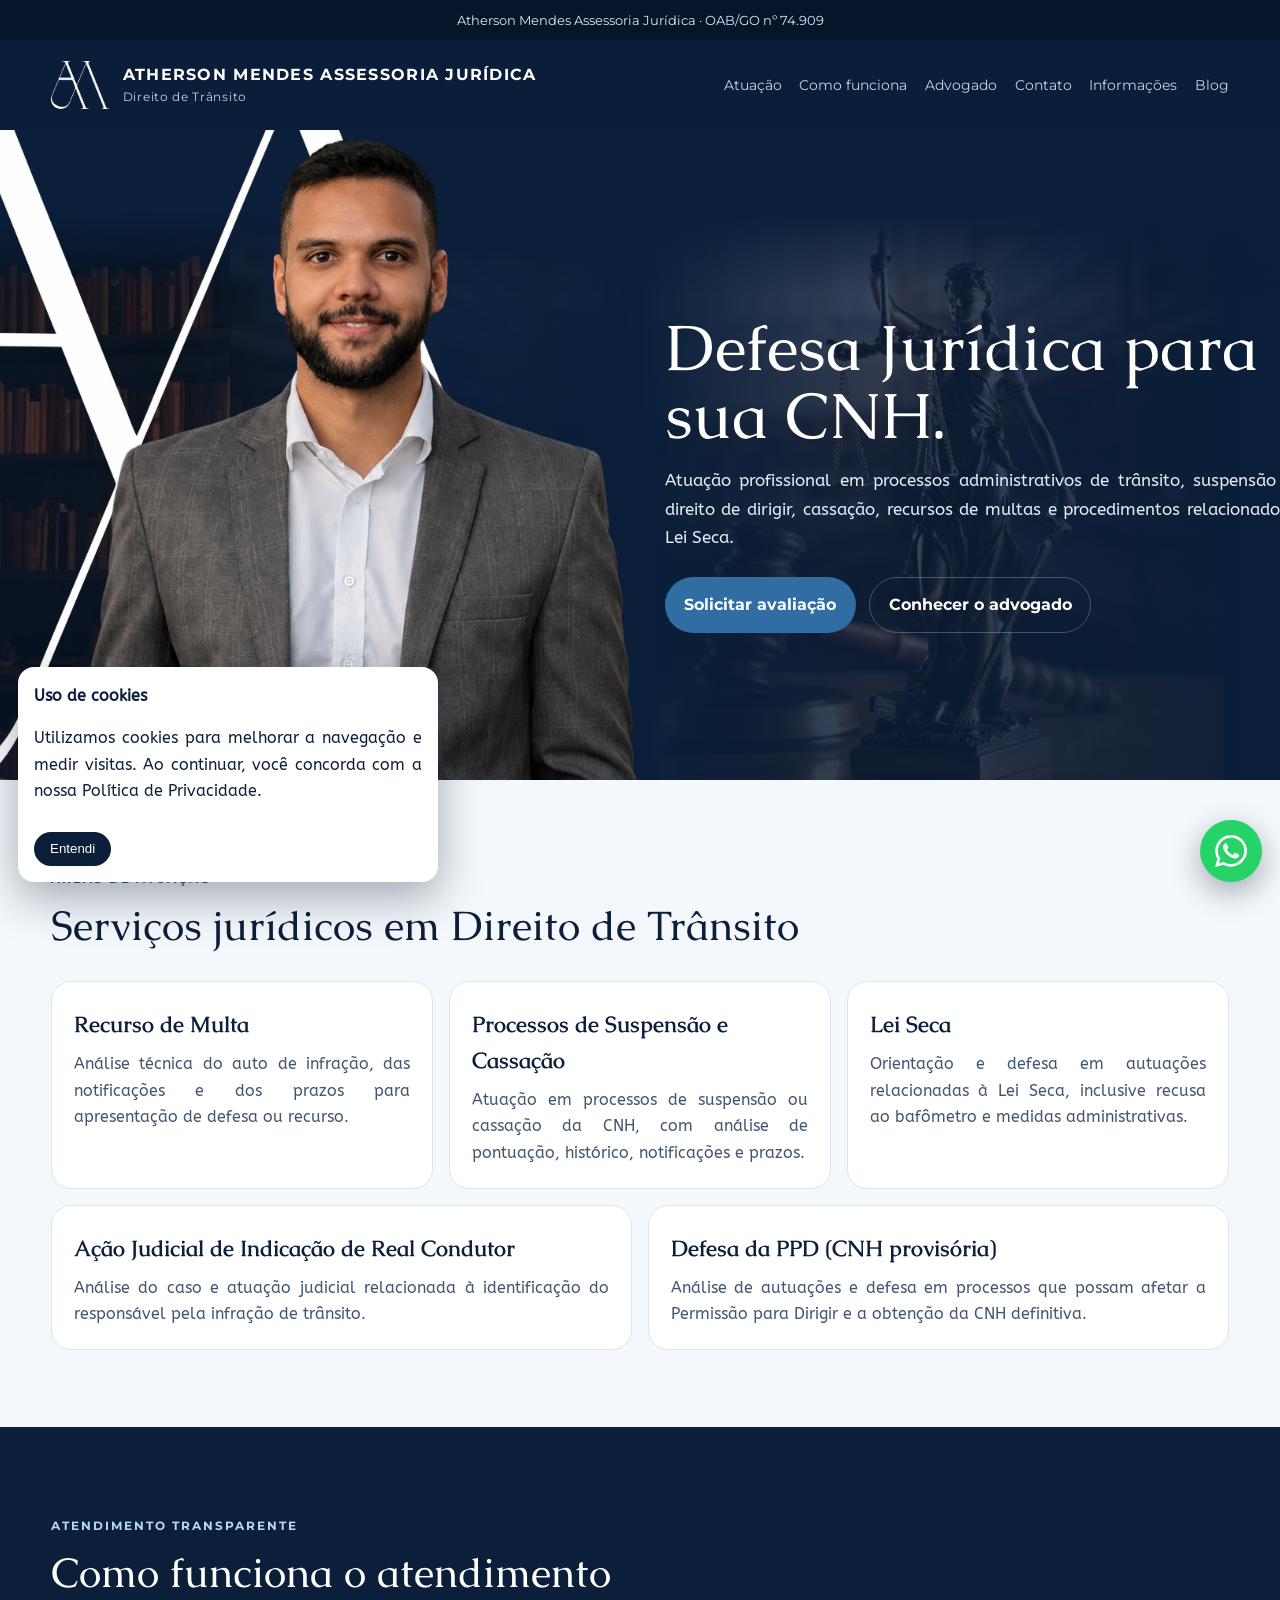
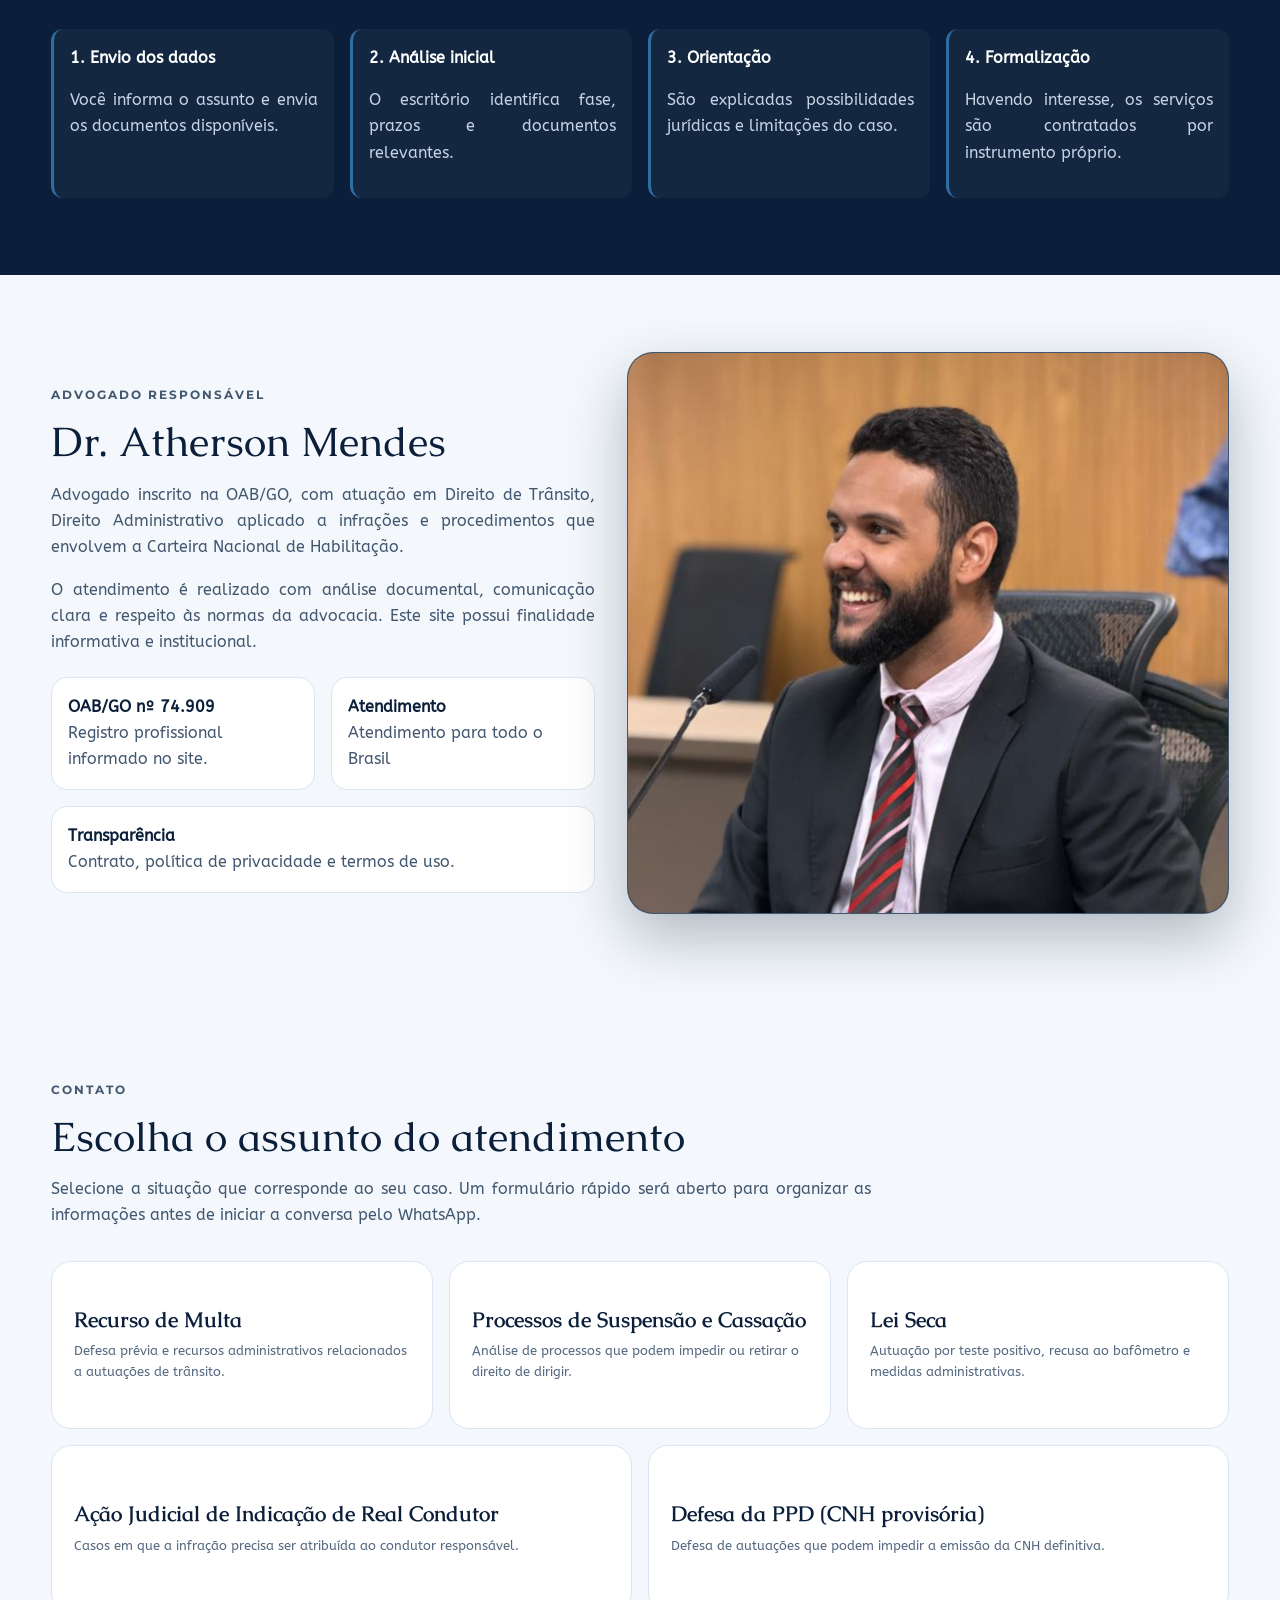
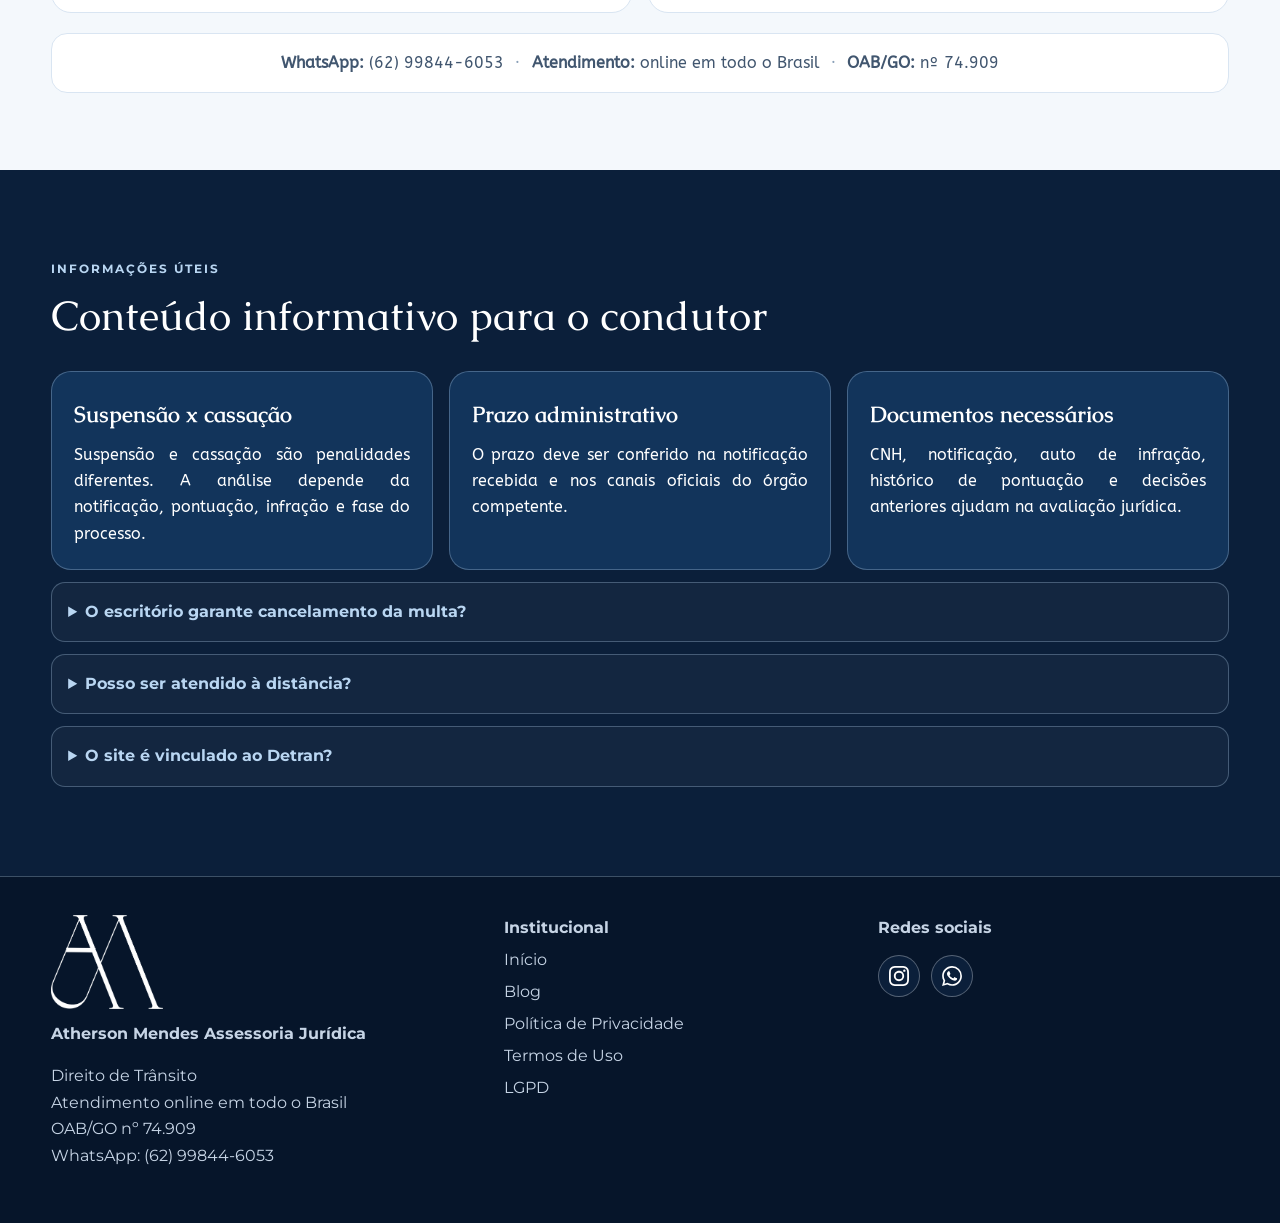
<file: index.html>
<!DOCTYPE html>
<html lang="pt-BR">
<head>
  <meta charset="UTF-8">
  <meta name="viewport" content="width=device-width, initial-scale=1.0">
  <meta http-equiv="Cache-Control" content="no-cache, no-store, must-revalidate">
  <meta http-equiv="Pragma" content="no-cache">
  <meta http-equiv="Expires" content="0">
  <title>Advogado de Trânsito | Atherson Mendes Assessoria Jurídica</title>
  <meta name="description" content="Atherson Mendes Assessoria Jurídica: atendimento online em todo o Brasil para suspensão de CNH, cassação, Lei Seca, recursos administrativos e orientação preventiva.">
  <meta name="robots" content="index, follow">
  <meta property="og:title" content="Atherson Mendes Assessoria Jurídica | Direito de Trânsito">
  <meta property="og:description" content="Assessoria jurídica em Direito de Trânsito com atendimento online em todo o Brasil.">
  <meta property="og:type" content="website">
  <meta property="og:locale" content="pt_BR">
  <link rel="preconnect" href="https://fonts.googleapis.com">
  <link rel="preconnect" href="https://fonts.gstatic.com" crossorigin>
  <link href="https://fonts.googleapis.com/css2?family=ABeeZee:ital@0;1&family=Caudex:ital,wght@0,400;0,700;1,400;1,700&family=Montserrat:wght@400;500;600;700&display=swap" rel="stylesheet">
  <link rel="stylesheet" href="assets/css/style.css?v=20260819-3">
  <script type="application/ld+json">
  {
    "@context": "https://schema.org",
    "@type": "LegalService",
    "name": "Atherson Mendes Assessoria Jurídica",
    "description": "Assessoria jurídica com atuação em Direito de Trânsito e atendimento online em todo o Brasil.",
    "telephone": "+55-62-99844-6053",
    "areaServed": "Brasil",
    "priceRange": "Sob consulta"
  }
  </script>
</head>
<body>
  <div class="topbar">
    <div class="container">
      <span>Atherson Mendes Assessoria Jurídica · OAB/GO nº 74.909</span>
    </div>
  </div>

  <header class="header">
    <div class="container nav">
      <a class="brand" href="#inicio" aria-label="Atherson Mendes Assessoria Jurídica">
        <img class="brand-logo" src="assets/img/logo-atherson-branca-menor-20260819.png" alt="Logo Atherson Mendes Assessoria Jurídica">
        <span><strong>ATHERSON MENDES ASSESSORIA JURÍDICA</strong><small>Direito de Trânsito</small></span>
      </a>
      <button class="mobile-toggle" onclick="document.querySelector('.menu').classList.toggle('open')">Menu</button>
      <ul class="menu">
        <li><a href="#atuacao">Atuação</a></li>
        <li><a href="#como-funciona">Como funciona</a></li>
        <li><a href="#advogado">Advogado</a></li>
        <li><a href="#contato">Contato</a></li>
        <li><a href="#conteudo">Informações</a></li>
        <li><a href="blog.html?v=20260815-6">Blog</a></li>
      </ul>
    </div>
  </header>

  <main id="inicio">
    <section class="hero">
      <div class="container">
        <div class="hero-content">
          <h1>Defesa Jurídica para sua CNH.</h1>
          <p>Atuação profissional em processos administrativos de trânsito, suspensão do direito de dirigir, cassação, recursos de multas e procedimentos relacionados à Lei Seca.</p>
          <div class="hero-actions">
            <a class="btn btn-primary" href="#contato">Solicitar avaliação</a>
            <a class="btn btn-outline" href="#advogado">Conhecer o advogado</a>
          </div>
        </div>
      </div>
    </section>

    <section class="section light" id="atuacao">
      <div class="container">
        <p class="eyebrow">Áreas de atuação</p>
        <h2 class="section-title">Serviços jurídicos em Direito de Trânsito</h2>
        <div class="grid-areas">
          <article class="card"><h3>Recurso de Multa</h3><p>Análise técnica do auto de infração, das notificações e dos prazos para apresentação de defesa ou recurso.</p></article>
          <article class="card"><h3>Processos de Suspensão e Cassação</h3><p>Atuação em processos de suspensão ou cassação da CNH, com análise de pontuação, histórico, notificações e prazos.</p></article>
          <article class="card"><h3>Lei Seca</h3><p>Orientação e defesa em autuações relacionadas à Lei Seca, inclusive recusa ao bafômetro e medidas administrativas.</p></article>
          <article class="card"><h3>Ação Judicial de Indicação de Real Condutor</h3><p>Análise do caso e atuação judicial relacionada à identificação do responsável pela infração de trânsito.</p></article>
          <article class="card"><h3>Defesa da PPD (CNH provisória)</h3><p>Análise de autuações e defesa em processos que possam afetar a Permissão para Dirigir e a obtenção da CNH definitiva.</p></article>
        </div>
      </div>
    </section>

    <section class="section" id="como-funciona">
      <div class="container">
        <p class="eyebrow">Atendimento transparente</p>
        <h2 class="section-title">Como funciona o atendimento</h2>
        <div class="steps">
          <div class="step"><strong>1. Envio dos dados</strong><p class="muted">Você informa o assunto e envia os documentos disponíveis.</p></div>
          <div class="step"><strong>2. Análise inicial</strong><p class="muted">O escritório identifica fase, prazos e documentos relevantes.</p></div>
          <div class="step"><strong>3. Orientação</strong><p class="muted">São explicadas possibilidades jurídicas e limitações do caso.</p></div>
          <div class="step"><strong>4. Formalização</strong><p class="muted">Havendo interesse, os serviços são contratados por instrumento próprio.</p></div>
        </div>
      </div>
    </section>

    <section class="section light" id="advogado">
      <div class="container lawyer-grid">
        <div>
          <p class="eyebrow">Advogado responsável</p>
          <h2 class="section-title">Dr. Atherson Mendes</h2>
          <p>Advogado inscrito na OAB/GO, com atuação em Direito de Trânsito, Direito Administrativo aplicado a infrações e procedimentos que envolvem a Carteira Nacional de Habilitação.</p>
          <p>O atendimento é realizado com análise documental, comunicação clara e respeito às normas da advocacia. Este site possui finalidade informativa e institucional.</p>
          <div class="credentials">
            <div class="credential"><strong>OAB/GO nº 74.909</strong><br><span class="muted">Registro profissional informado no site.</span></div>
            <div class="credential"><strong>Atendimento</strong><br><span class="muted">Atendimento para todo o Brasil</span></div>
            <div class="credential"><strong>Transparência</strong><br><span class="muted">Contrato, política de privacidade e termos de uso.</span></div>
          </div>
        </div>
        <div class="lawyer-photo">
          <img src="assets/img/atherson-mendes-advogado.png" alt="Atherson Mendes, advogado responsável">
        </div>
      </div>
    </section>

    <section class="section light" id="contato">
      <div class="container">
        <div class="contact-intro">
          <p class="eyebrow">Contato</p>
          <h2 class="section-title">Escolha o assunto do atendimento</h2>
          <p>Selecione a situação que corresponde ao seu caso. Um formulário rápido será aberto para organizar as informações antes de iniciar a conversa pelo WhatsApp.</p>
        </div>

        <div class="contact-services" aria-label="Serviços disponíveis para atendimento">
          <button class="service-option" type="button" data-service="recurso-multa" aria-controls="atendimento-form" aria-expanded="false">
            <strong>Recurso de Multa</strong>
            <span>Defesa prévia e recursos administrativos relacionados a autuações de trânsito.</span>
          </button>
          <button class="service-option" type="button" data-service="suspensao-cassacao" aria-controls="atendimento-form" aria-expanded="false">
            <strong>Processos de Suspensão e Cassação</strong>
            <span>Análise de processos que podem impedir ou retirar o direito de dirigir.</span>
          </button>
          <button class="service-option" type="button" data-service="lei-seca" aria-controls="atendimento-form" aria-expanded="false">
            <strong>Lei Seca</strong>
            <span>Autuação por teste positivo, recusa ao bafômetro e medidas administrativas.</span>
          </button>
          <button class="service-option" type="button" data-service="real-condutor" aria-controls="atendimento-form" aria-expanded="false">
            <strong>Ação Judicial de Indicação de Real Condutor</strong>
            <span>Casos em que a infração precisa ser atribuída ao condutor responsável.</span>
          </button>
          <button class="service-option" type="button" data-service="defesa-ppd" aria-controls="atendimento-form" aria-expanded="false">
            <strong>Defesa da PPD (CNH provisória)</strong>
            <span>Defesa de autuações que podem impedir a emissão da CNH definitiva.</span>
          </button>
        </div>

        <div class="contact-box contact-flow" id="atendimento-form" hidden>
          <div class="contact-flow-header">
            <p class="eyebrow">Informações iniciais</p>
            <h3 id="servico-selecionado">Conte um pouco sobre o seu caso</h3>
            <p>As respostas serão organizadas em uma mensagem e enviadas somente quando você clicar no botão do WhatsApp.</p>
          </div>
          <form id="whatsapp-intake-form">
            <input type="hidden" id="servico" name="servico">
            <div class="contact-form-grid">
              <div class="field"><label for="nome">Nome</label><input id="nome" name="nome" required autocomplete="name"></div>
              <div class="field"><label for="estado">Estado (UF)</label><input id="estado" name="estado" required maxlength="2" placeholder="Ex.: GO" autocapitalize="characters"></div>
            </div>
            <div class="contact-form-grid contact-form-specific" id="campos-especificos"></div>
            <div class="contact-form-grid">
              <div class="field"><label for="notificacao">Você recebeu alguma notificação?</label><select id="notificacao" name="notificacao" required><option value="">Selecione</option><option>Sim</option><option>Não</option><option>Não sei informar</option></select></div>
              <div class="field"><label for="prazo">Data final do prazo, se souber</label><input id="prazo" name="prazo" type="date"></div>
              <div class="field full"><label for="resumo">Resumo do caso</label><textarea id="resumo" name="resumo" required placeholder="Explique brevemente o que aconteceu e em qual etapa o caso se encontra."></textarea></div>
            </div>
            <button class="btn btn-wpp" type="submit">Iniciar atendimento</button>
            <p class="legal-note">Não envie documentos, senhas ou dados sensíveis neste formulário. Ao clicar em “Iniciar atendimento”, o WhatsApp será aberto com as informações preenchidas para sua conferência antes do envio.</p>
          </form>
        </div>

        <div class="contact-direct"><strong>WhatsApp:</strong> (62) 99844-6053 <span>·</span> <strong>Atendimento:</strong> online em todo o Brasil <span>·</span> <strong>OAB/GO:</strong> nº 74.909</div>
      </div>
    </section>

    <section class="section" id="conteudo">
      <div class="container">
        <p class="eyebrow">Informações úteis</p>
        <h2 class="section-title">Conteúdo informativo para o condutor</h2>
        <div class="grid-3">
          <article class="card"><h3>Suspensão x cassação</h3><p>Suspensão e cassação são penalidades diferentes. A análise depende da notificação, pontuação, infração e fase do processo.</p></article>
          <article class="card"><h3>Prazo administrativo</h3><p>O prazo deve ser conferido na notificação recebida e nos canais oficiais do órgão competente.</p></article>
          <article class="card"><h3>Documentos necessários</h3><p>CNH, notificação, auto de infração, histórico de pontuação e decisões anteriores ajudam na avaliação jurídica.</p></article>
        </div>
        <div class="faq">
          <details><summary>O escritório garante cancelamento da multa?</summary><p>Não. A advocacia não pode garantir resultado. O trabalho é técnico e depende dos documentos, provas, prazos e entendimento do órgão julgador.</p></details>
          <details><summary>Posso ser atendido à distância?</summary><p>Sim. O atendimento é online em todo o Brasil, e os documentos podem ser enviados digitalmente para análise inicial, respeitando sigilo profissional e proteção de dados.</p></details>
          <details><summary>O site é vinculado ao Detran?</summary><p>Não. Atherson Mendes Assessoria Jurídica é uma atuação privada e não possui vínculo com Detran, JARI, CONTRAN ou qualquer órgão público.</p></details>
        </div>
      </div>
    </section>
  </main>

  <footer class="footer">
    <div class="container footer-grid">
      <div class="footer-brand"><a href="#inicio" aria-label="Voltar ao início"><img class="footer-logo" src="assets/img/logo-atherson-branca-menor-20260819.png" alt="Logo Atherson Mendes Assessoria Jurídica"></a><strong>Atherson Mendes Assessoria Jurídica</strong><p>Direito de Trânsito<br>Atendimento online em todo o Brasil<br>OAB/GO nº 74.909<br>WhatsApp: (62) 99844-6053</p></div>
      <div><strong>Institucional</strong><ul><li><a href="index.html?v=20260815-6">Início</a></li><li><a href="blog.html?v=20260815-6">Blog</a></li><li><a href="politica-de-privacidade.html">Política de Privacidade</a></li><li><a href="termos-de-uso.html">Termos de Uso</a></li><li><a href="lgpd.html">LGPD</a></li></ul></div>
      <div class="footer-social-column"><strong>Redes sociais</strong><div class="footer-social" aria-label="Redes sociais"><a href="https://www.instagram.com/athersonmendes.adv/" target="_blank" rel="noopener" aria-label="Instagram do Dr. Atherson Mendes" title="Instagram"><img src="assets/img/instagram.svg" alt="" aria-hidden="true"></a><a href="https://wa.me/5562998446053?text=Ol%C3%A1%2C%20Dr.%20Atherson%20Mendes.%20Vim%20pelo%20seu%20site%20de%20informa%C3%A7%C3%A3o%20sobre%20direito%20de%20tr%C3%A2nsito%20e%20gostaria%20de%20uma%20consulta%20gr%C3%A1tis." target="_blank" rel="noopener" aria-label="WhatsApp do Dr. Atherson Mendes" title="WhatsApp"><img src="assets/img/whatsapp.svg" alt="" aria-hidden="true"></a></div></div>
    </div>
  </footer>

  <a class="whatsapp-float" href="https://wa.me/5562998446053?text=Ol%C3%A1%2C%20Dr.%20Atherson%20Mendes.%20Vim%20pelo%20seu%20site%20de%20informa%C3%A7%C3%A3o%20sobre%20direito%20de%20tr%C3%A2nsito%20e%20gostaria%20de%20uma%20consulta%20gr%C3%A1tis." target="_blank" rel="noopener" aria-label="Iniciar atendimento pelo WhatsApp" title="Fale pelo WhatsApp"><img src="assets/img/whatsapp.svg" alt="" aria-hidden="true"></a>
  <div class="cookie" id="cookie"><strong>Uso de cookies</strong><p>Utilizamos cookies para melhorar a navegação e medir visitas. Ao continuar, você concorda com a nossa Política de Privacidade.</p><button onclick="localStorage.setItem('cookiesOk','1');document.getElementById('cookie').style.display='none'">Entendi</button></div>
  <script src="assets/js/site.js?v=20260819-4"></script>
</body>
</html>
</file>
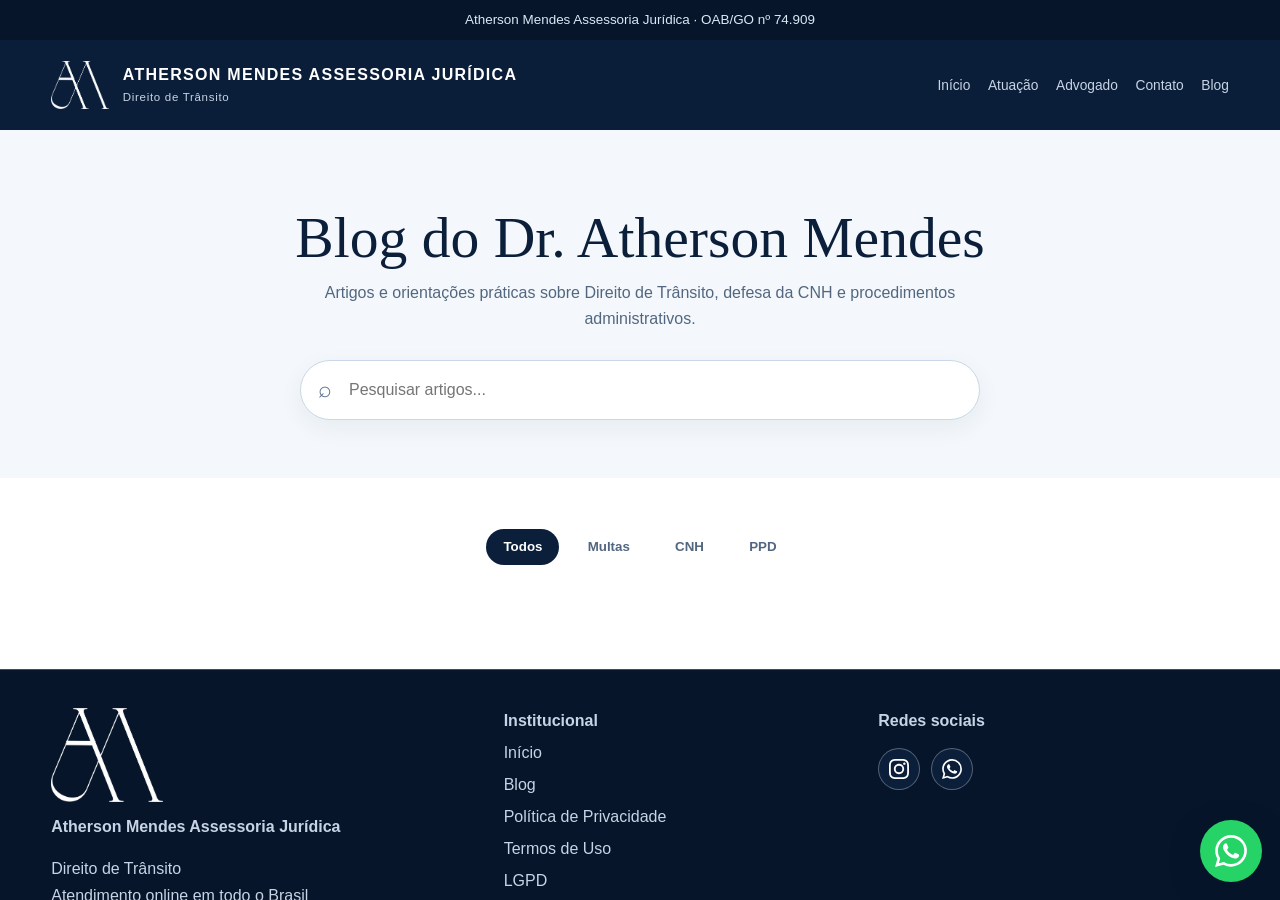
<file: artigo-cnh-provisoria.html>
<!DOCTYPE html>
<html lang="pt-BR">
<head>
  <meta charset="UTF-8">
  <meta name="viewport" content="width=device-width, initial-scale=1.0">
  <meta name="robots" content="noindex, follow">
  <meta http-equiv="refresh" content="0; url=blog.html">
  <title>Blog | Atherson Mendes Assessoria Jurídica</title>
</head>
<body><p><a href="blog.html">Voltar ao blog</a></p></body>
</html>
</file>
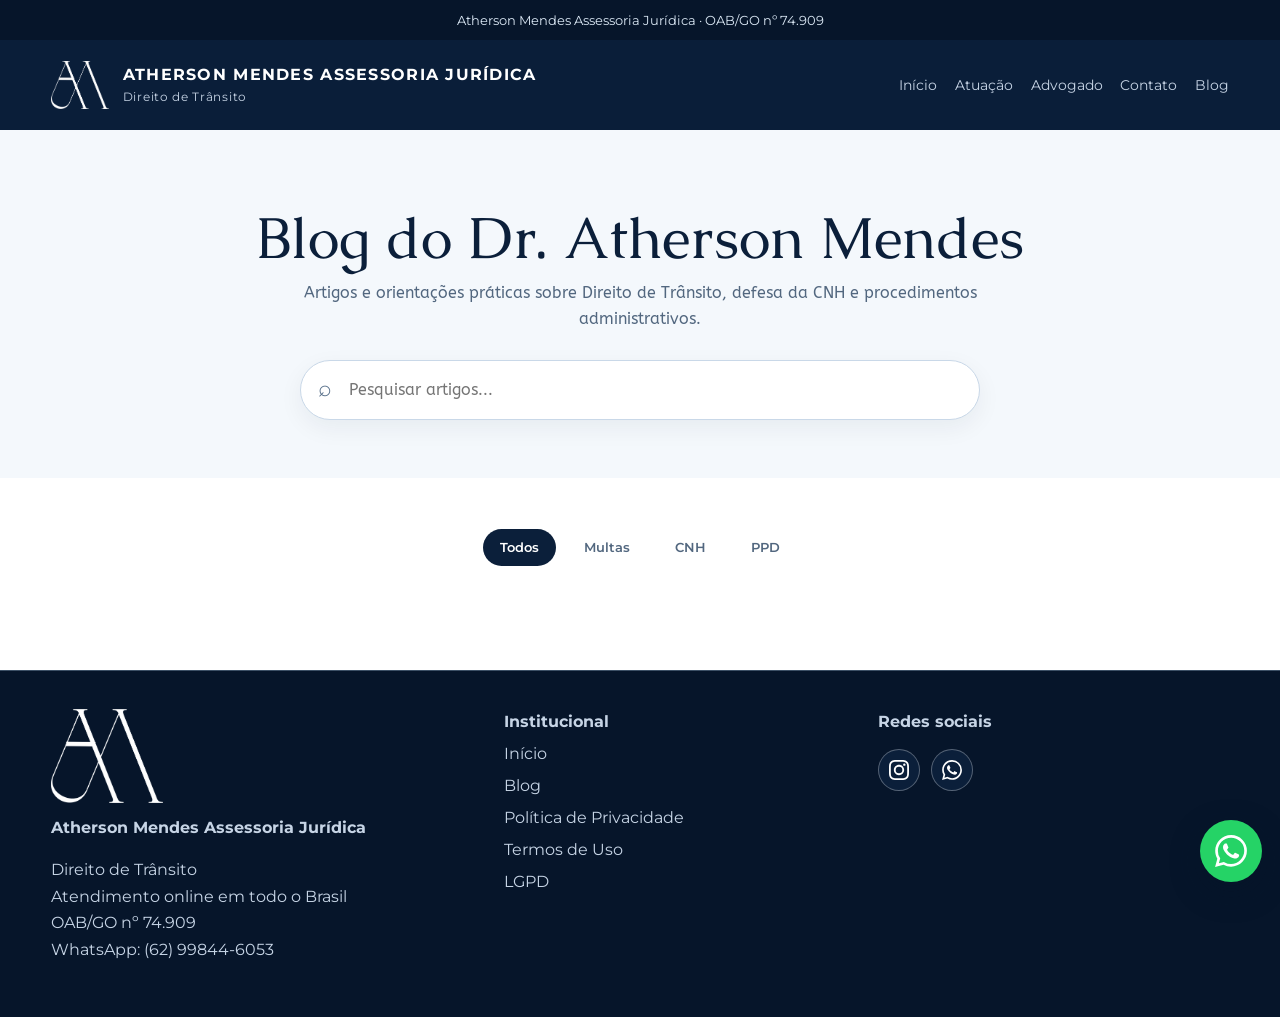
<file: blog.html>
<!DOCTYPE html>
<html lang="pt-BR">
<head>
  <meta charset="UTF-8">
  <meta name="viewport" content="width=device-width, initial-scale=1.0">
  <meta http-equiv="Cache-Control" content="no-cache, no-store, must-revalidate">
  <meta http-equiv="Pragma" content="no-cache">
  <meta http-equiv="Expires" content="0">
  <title>Blog | Atherson Mendes Assessoria Jurídica</title>
  <meta name="description" content="Artigos informativos do Dr. Atherson Mendes sobre Direito de Trânsito, CNH, multas e processos administrativos.">
  <meta name="robots" content="index, follow">
  <link rel="preconnect" href="https://fonts.googleapis.com">
  <link rel="preconnect" href="https://fonts.gstatic.com" crossorigin>
  <link href="https://fonts.googleapis.com/css2?family=ABeeZee:ital@0;1&family=Caudex:ital,wght@0,400;0,700;1,400;1,700&family=Montserrat:wght@400;500;600;700&display=swap" rel="stylesheet">
  <link rel="stylesheet" href="assets/css/style.css?v=20260819-3">
</head>
<body>
  <div class="topbar">
    <div class="container"><span>Atherson Mendes Assessoria Jurídica · OAB/GO nº 74.909</span></div>
  </div>

  <header class="header">
    <div class="container nav">
      <a class="brand" href="index.html?v=20260815-6#inicio" aria-label="Voltar ao início">
        <img class="brand-logo" src="assets/img/logo-atherson-branca-menor-20260819.png" alt="Logo Atherson Mendes Assessoria Jurídica">
        <span><strong>ATHERSON MENDES ASSESSORIA JURÍDICA</strong><small>Direito de Trânsito</small></span>
      </a>
      <button class="mobile-toggle" onclick="document.querySelector('.menu').classList.toggle('open')">Menu</button>
      <ul class="menu">
        <li><a href="index.html?v=20260815-6#inicio">Início</a></li>
        <li><a href="index.html?v=20260815-6#atuacao">Atuação</a></li>
        <li><a href="index.html?v=20260815-6#advogado">Advogado</a></li>
        <li><a href="index.html?v=20260815-6#contato">Contato</a></li>
        <li><a href="blog.html?v=20260815-6">Blog</a></li>
      </ul>
    </div>
  </header>

  <main>
    <section class="blog-hero">
      <div class="container">
        <h1>Blog do Dr. Atherson Mendes</h1>
        <p>Artigos e orientações práticas sobre Direito de Trânsito, defesa da CNH e procedimentos administrativos.</p>
        <div class="blog-search">
          <label class="sr-only" for="blog-search">Pesquisar artigos</label>
          <input id="blog-search" type="search" placeholder="Pesquisar artigos..." autocomplete="off">
        </div>
      </div>
    </section>

    <section class="blog-catalog" aria-labelledby="publicacoes-titulo">
      <div class="container">
        <h2 class="sr-only" id="publicacoes-titulo">Publicações do blog</h2>
        <div class="blog-filters" aria-label="Filtrar artigos por categoria">
          <button class="blog-filter is-active" type="button" data-category="todos" aria-pressed="true">Todos</button>
          <button class="blog-filter" type="button" data-category="multas" aria-pressed="false">Multas</button>
          <button class="blog-filter" type="button" data-category="cnh" aria-pressed="false">CNH</button>
          <button class="blog-filter" type="button" data-category="ppd" aria-pressed="false">PPD</button>
        </div>

        <div class="blog-grid" aria-live="polite"></div>
      </div>
    </section>

  </main>

  <footer class="footer">
    <div class="container footer-grid">
      <div class="footer-brand"><a href="index.html?v=20260819-3#inicio" aria-label="Voltar ao início"><img class="footer-logo" src="assets/img/logo-atherson-branca-menor-20260819.png" alt="Logo Atherson Mendes Assessoria Jurídica"></a><strong>Atherson Mendes Assessoria Jurídica</strong><p>Direito de Trânsito<br>Atendimento online em todo o Brasil<br>OAB/GO nº 74.909<br>WhatsApp: (62) 99844-6053</p></div>
      <div><strong>Institucional</strong><ul><li><a href="index.html?v=20260815-6#inicio">Início</a></li><li><a href="blog.html?v=20260815-6">Blog</a></li><li><a href="politica-de-privacidade.html">Política de Privacidade</a></li><li><a href="termos-de-uso.html">Termos de Uso</a></li><li><a href="lgpd.html">LGPD</a></li></ul></div>
      <div class="footer-social-column"><strong>Redes sociais</strong><div class="footer-social" aria-label="Redes sociais"><a href="https://www.instagram.com/athersonmendes.adv/" target="_blank" rel="noopener" aria-label="Instagram do Dr. Atherson Mendes" title="Instagram"><img src="assets/img/instagram.svg" alt="" aria-hidden="true"></a><a href="https://wa.me/5562998446053?text=Ol%C3%A1%2C%20Dr.%20Atherson%20Mendes.%20Vim%20pelo%20seu%20site%20de%20informa%C3%A7%C3%A3o%20sobre%20direito%20de%20tr%C3%A2nsito%20e%20gostaria%20de%20uma%20consulta%20gr%C3%A1tis." target="_blank" rel="noopener" aria-label="WhatsApp do Dr. Atherson Mendes" title="WhatsApp"><img src="assets/img/whatsapp.svg" alt="" aria-hidden="true"></a></div></div>
    </div>
  </footer>

  <a class="whatsapp-float" href="https://wa.me/5562998446053?text=Ol%C3%A1%2C%20Dr.%20Atherson%20Mendes.%20Vim%20pelo%20seu%20site%20de%20informa%C3%A7%C3%A3o%20sobre%20direito%20de%20tr%C3%A2nsito%20e%20gostaria%20de%20uma%20consulta%20gr%C3%A1tis." target="_blank" rel="noopener" aria-label="Iniciar atendimento pelo WhatsApp" title="Fale pelo WhatsApp"><img src="assets/img/whatsapp.svg" alt="" aria-hidden="true"></a>
  <script src="assets/js/blog.js?v=20260819-1"></script>
</body>
</html>
</file>
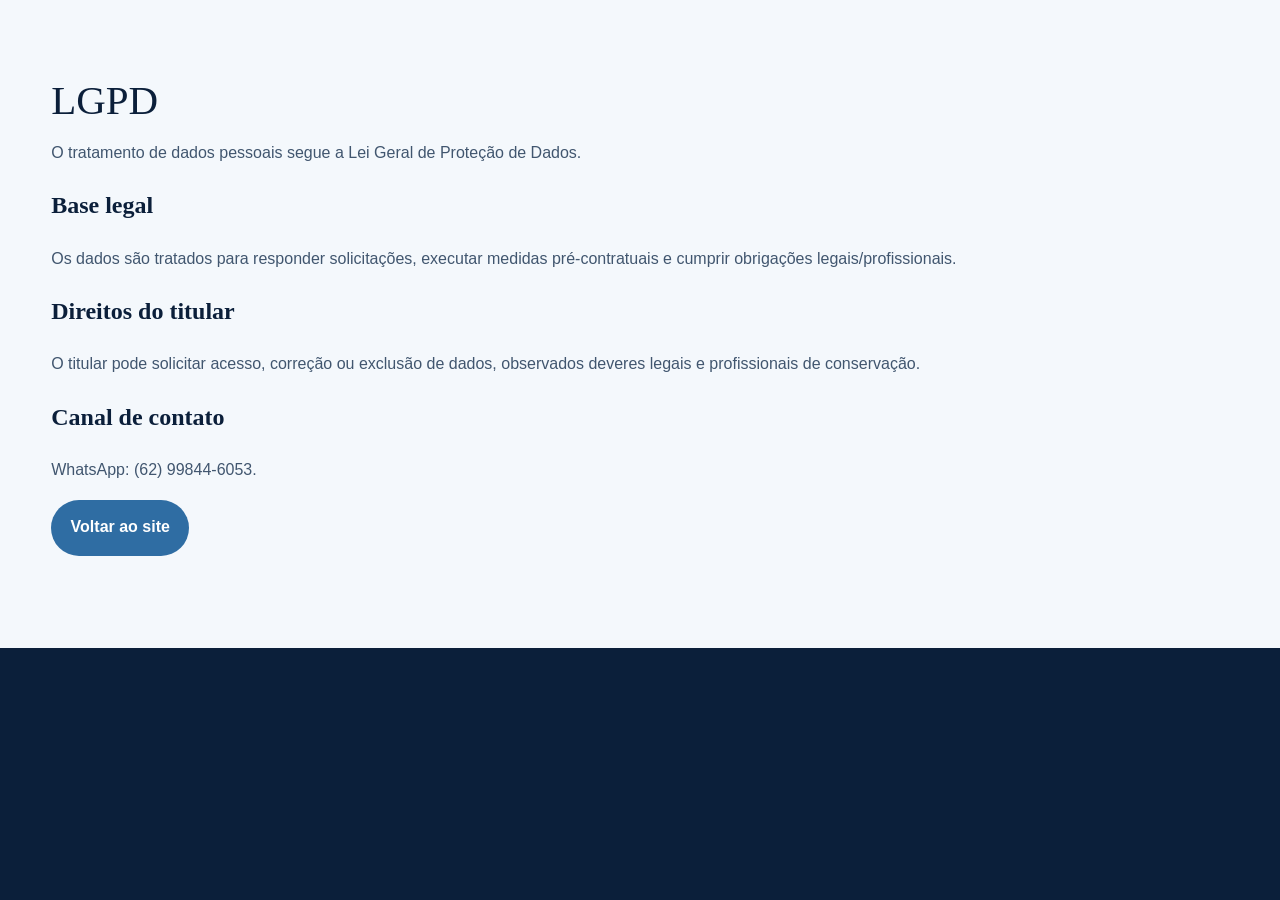
<file: lgpd.html>
<!DOCTYPE html><html lang="pt-BR"><head><meta charset="UTF-8"><meta name="viewport" content="width=device-width, initial-scale=1.0"><title>LGPD | Atherson Mendes Assessoria Jurídica</title><link rel="stylesheet" href="assets/css/style.css"></head><body><section class="section light"><div class="container"><h1 class="section-title">LGPD</h1><p>O tratamento de dados pessoais segue a Lei Geral de Proteção de Dados.</p><h2>Base legal</h2><p>Os dados são tratados para responder solicitações, executar medidas pré-contratuais e cumprir obrigações legais/profissionais.</p><h2>Direitos do titular</h2><p>O titular pode solicitar acesso, correção ou exclusão de dados, observados deveres legais e profissionais de conservação.</p><h2>Canal de contato</h2><p>WhatsApp: (62) 99844-6053.</p><p><a class="btn btn-primary" href="index.html">Voltar ao site</a></p></div></section></body></html>
</file>
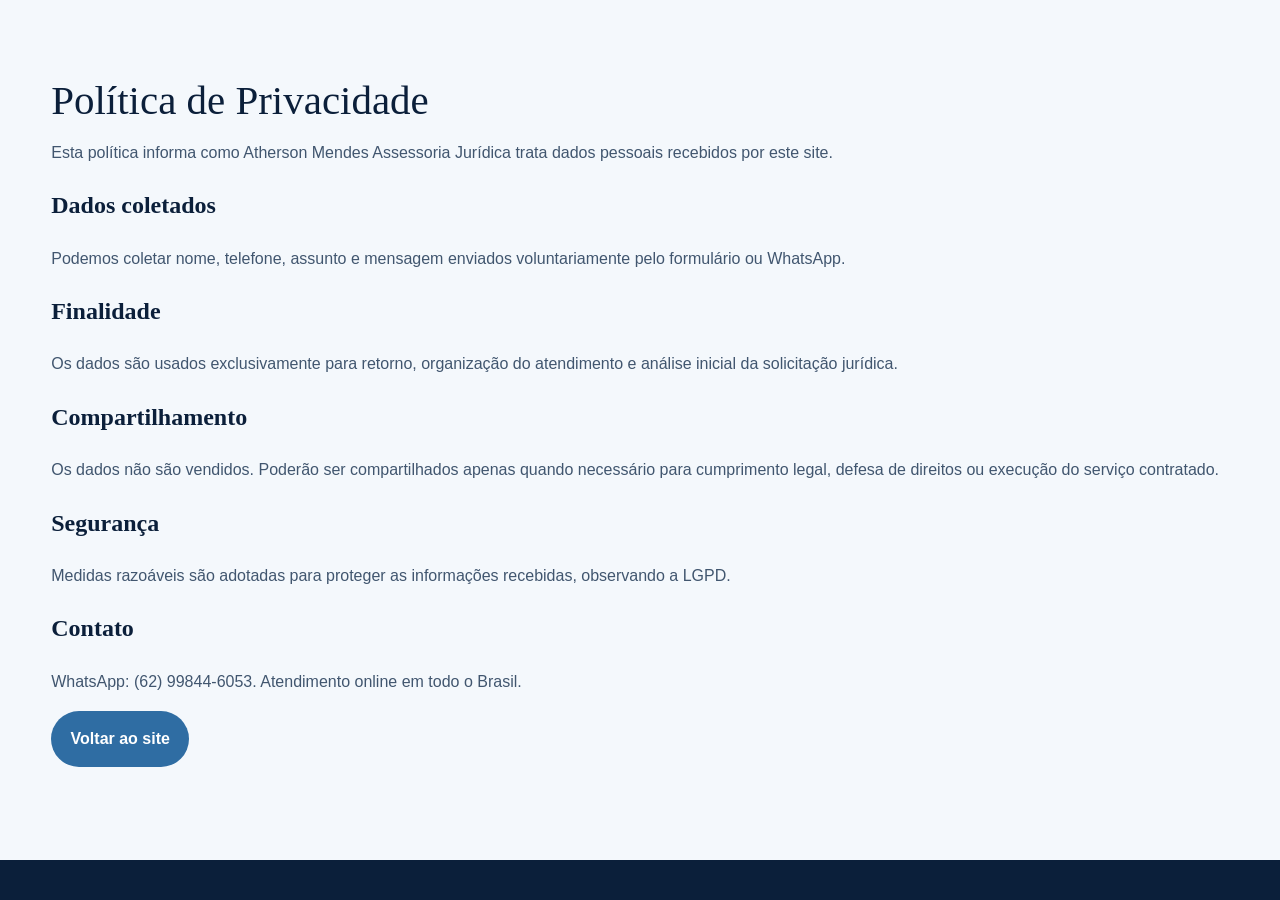
<file: politica-de-privacidade.html>
<!DOCTYPE html><html lang="pt-BR"><head><meta charset="UTF-8"><meta name="viewport" content="width=device-width, initial-scale=1.0"><title>Política de Privacidade | Atherson Mendes Assessoria Jurídica</title><link rel="stylesheet" href="assets/css/style.css"></head><body><section class="section light"><div class="container"><h1 class="section-title">Política de Privacidade</h1><p>Esta política informa como Atherson Mendes Assessoria Jurídica trata dados pessoais recebidos por este site.</p><h2>Dados coletados</h2><p>Podemos coletar nome, telefone, assunto e mensagem enviados voluntariamente pelo formulário ou WhatsApp.</p><h2>Finalidade</h2><p>Os dados são usados exclusivamente para retorno, organização do atendimento e análise inicial da solicitação jurídica.</p><h2>Compartilhamento</h2><p>Os dados não são vendidos. Poderão ser compartilhados apenas quando necessário para cumprimento legal, defesa de direitos ou execução do serviço contratado.</p><h2>Segurança</h2><p>Medidas razoáveis são adotadas para proteger as informações recebidas, observando a LGPD.</p><h2>Contato</h2><p>WhatsApp: (62) 99844-6053. Atendimento online em todo o Brasil.</p><p><a class="btn btn-primary" href="index.html">Voltar ao site</a></p></div></section></body></html>
</file>
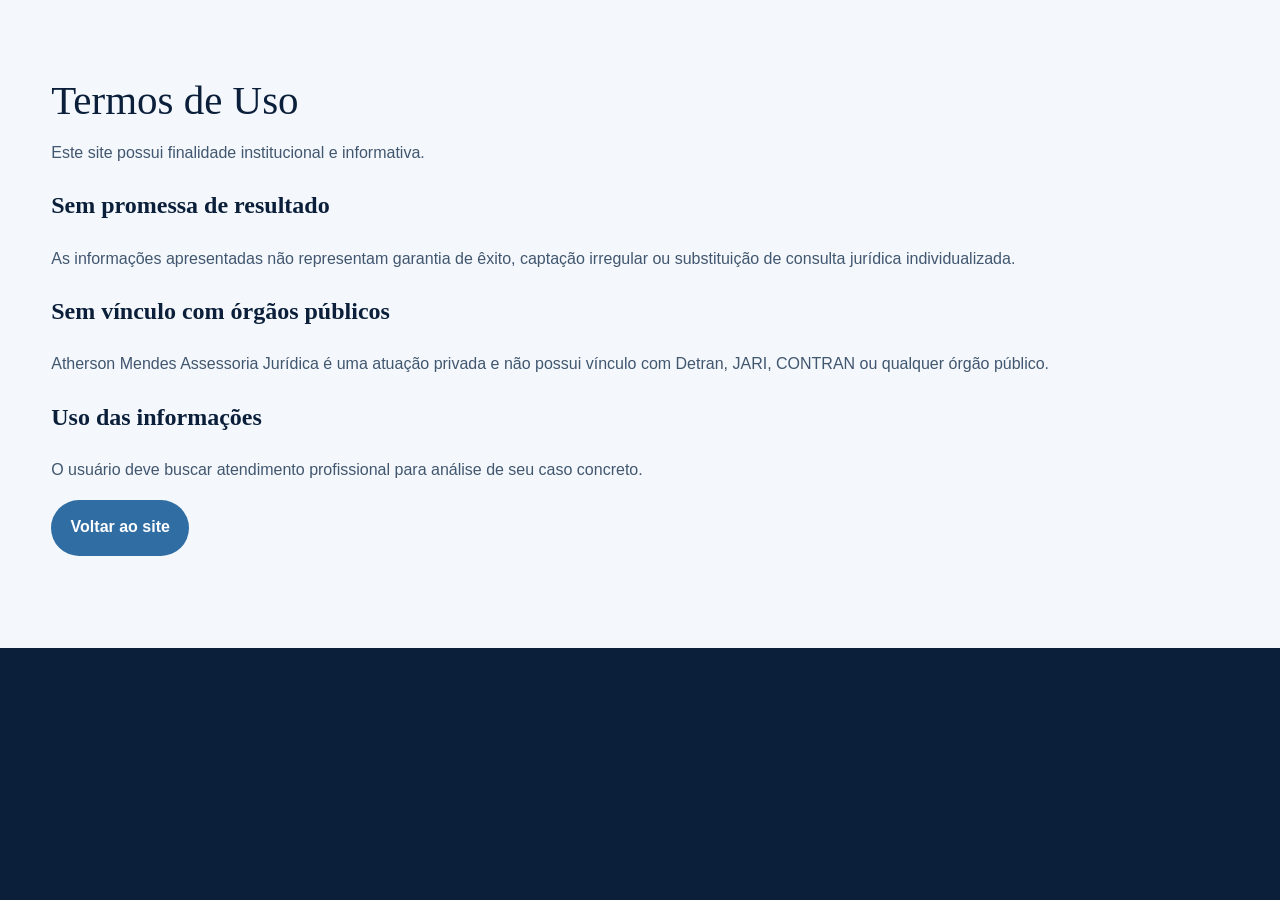
<file: termos-de-uso.html>
<!DOCTYPE html><html lang="pt-BR"><head><meta charset="UTF-8"><meta name="viewport" content="width=device-width, initial-scale=1.0"><title>Termos de Uso | Atherson Mendes Assessoria Jurídica</title><link rel="stylesheet" href="assets/css/style.css"></head><body><section class="section light"><div class="container"><h1 class="section-title">Termos de Uso</h1><p>Este site possui finalidade institucional e informativa.</p><h2>Sem promessa de resultado</h2><p>As informações apresentadas não representam garantia de êxito, captação irregular ou substituição de consulta jurídica individualizada.</p><h2>Sem vínculo com órgãos públicos</h2><p>Atherson Mendes Assessoria Jurídica é uma atuação privada e não possui vínculo com Detran, JARI, CONTRAN ou qualquer órgão público.</p><h2>Uso das informações</h2><p>O usuário deve buscar atendimento profissional para análise de seu caso concreto.</p><p><a class="btn btn-primary" href="index.html">Voltar ao site</a></p></div></section></body></html>
</file>
<file: assets/css/style.css>
:root{
  --bg:#0b1f3a;
  --bg2:#102c50;
  --panel:#12345b;
  --white:#fff;
  --cream:#f4f8fc;
  --text:#fff;
  --muted:#c6d4e5;
  --ink:#0b1f3a;
  --accent:#2f6da3;
  --accent-light:#b9d6f2;
  --line:rgba(185,214,242,.3);
  --action:#1d5d91;
}
*{box-sizing:border-box}
html{scroll-behavior:smooth}
body{margin:0;font-family:'ABeeZee',Arial,Helvetica,sans-serif;background:var(--bg);color:var(--text);line-height:1.65}
h1,h2,h3,h4,h5,h6{font-family:'Caudex',Georgia,serif}
.topbar,.brand,.menu,.mobile-toggle,.btn,.eyebrow,.field label,.field input,.field textarea,.field select,.faq summary,.footer{font-family:'Montserrat',Arial,Helvetica,sans-serif}
img{max-width:100%;display:block}
a{color:inherit}
.sr-only{position:absolute;width:1px;height:1px;padding:0;margin:-1px;overflow:hidden;clip:rect(0,0,0,0);white-space:nowrap;border:0}
.container{width:min(1180px,92%);margin:auto}
.topbar{background:#06152a;color:#dbe8f5;font-size:.84rem}
.topbar .container{display:flex;justify-content:center;gap:12px;flex-wrap:wrap;padding:.55rem 0;text-align:center}
.header{position:sticky;top:0;z-index:50;background:rgba(11,31,58,.96);backdrop-filter:blur(12px)}
.nav{display:flex;align-items:center;justify-content:space-between;gap:1rem;padding:1rem 0}
.brand{display:flex;align-items:center;gap:.85rem;text-decoration:none}
.brand-logo{width:58px;height:58px;object-fit:contain;flex:0 0 auto}
.brand strong{display:block;letter-spacing:.08em}
.brand small{display:block;color:var(--muted);font-size:.72rem;letter-spacing:.06em}
.menu{display:flex;gap:1.1rem;align-items:center;list-style:none;margin:0;padding:0}
.menu a{text-decoration:none;color:var(--muted);font-size:.86rem}
.menu a:hover{color:var(--accent-light)}
.mobile-toggle{display:none;background:transparent;border:1px solid var(--line);color:var(--text);border-radius:10px;padding:.55rem .75rem}
.btn{display:inline-flex;align-items:center;justify-content:center;gap:.5rem;padding:.86rem 1.15rem;border-radius:999px;text-decoration:none;font-weight:700;border:1px solid transparent;transition:.2s}
.btn-primary{background:var(--accent);color:#fff}
.btn-primary:hover{background:#397fb8}
.btn-outline{border-color:var(--line);color:var(--text)}
.btn-outline:hover{border-color:var(--accent);color:var(--accent-light)}
.btn-wpp{background:var(--action);color:#fff}
.btn-wpp:hover{background:#2f6da3}
.hero{
  position:relative;
  overflow:hidden;
  background:#0b1f3a url('../img/hero-atherson-20260819.png') center center/cover no-repeat;
  min-height:650px;
  display:flex;
  align-items:center;
}
.hero .container{display:flex;justify-content:flex-end}
.hero-content{width:100%;max-width:640px;margin-left:auto;padding:6.5rem 0 5rem;transform:translateX(76px)}
.eyebrow{color:var(--accent-light);text-transform:uppercase;letter-spacing:.16em;font-size:.78rem;font-weight:700}
.hero h1{font-size:clamp(2.35rem,5vw,4.75rem);font-weight:400;line-height:1.06;margin:.85rem 0 1rem}
.hero p{font-size:1.08rem;color:#e3edf7;max-width:640px}
.notice{margin:1.25rem 0;padding:1rem 1.1rem;border:1px solid var(--line);background:rgba(255,255,255,.07);border-radius:16px;color:#edf5fc}
.hero-actions{display:flex;gap:.85rem;flex-wrap:wrap;margin-top:1.5rem}
.section{padding:4.8rem 0}
.light{background:var(--cream);color:var(--ink)}
.light .muted,.light p{color:#41566f}
.section-title{font-size:clamp(2rem,3.2vw,3.35rem);font-weight:400;margin:0 0 1rem;line-height:1.15}
.muted{color:var(--muted)}
.grid-3{display:grid;grid-template-columns:repeat(3,1fr);gap:1rem;margin-top:2rem}
.grid-areas{display:grid;grid-template-columns:repeat(6,1fr);gap:1rem;margin-top:2rem}
.grid-areas .card{grid-column:span 2}
.grid-areas .card:nth-last-child(-n+2){grid-column:span 3}
.card{background:var(--panel);border:1px solid var(--line);border-radius:20px;padding:1.35rem}
.light .card{background:#fff;border-color:#d9e5f2}
.card h3{margin:.2rem 0 .55rem;font-size:1.35rem}
.card p{margin:0}
.steps{display:grid;grid-template-columns:repeat(4,1fr);gap:1rem;margin-top:2rem}
.step{border-left:3px solid var(--accent);padding:1rem;background:rgba(255,255,255,.035);border-radius:12px}
.lawyer-grid{display:grid;grid-template-columns:.95fr 1.05fr;gap:2rem;align-items:center}
.lawyer-photo{border-radius:26px;overflow:hidden;border:1px solid var(--line);box-shadow:0 24px 60px rgba(5,20,40,.28);background:#0b1f3a}
.lawyer-photo img{width:100%;height:560px;object-fit:cover;object-position:center top}
.credentials{display:grid;grid-template-columns:repeat(2,1fr);gap:1rem;margin-top:1.3rem}
.credentials .credential:last-child{grid-column:1/-1}
.credential{padding:1rem;border:1px solid var(--line);border-radius:16px;background:rgba(255,255,255,.035)}
.light .credential{background:#fff;border-color:#d9e5f2}
.faq details{background:rgba(255,255,255,.035);border:1px solid var(--line);border-radius:14px;padding:1rem;margin:.75rem 0}
.faq summary{cursor:pointer;font-weight:700;color:var(--accent-light)}
.contact-intro{max-width:820px}
.contact-services{display:grid;grid-template-columns:repeat(6,1fr);gap:1rem;margin-top:2rem}
.service-option{grid-column:span 2;min-height:168px;padding:1.35rem;text-align:left;background:#fff;color:#0b1f3a;border:1px solid #d9e5f2;border-radius:20px;cursor:pointer;transition:transform .2s,border-color .2s,box-shadow .2s,background .2s,color .2s;font-family:'ABeeZee',Arial,Helvetica,sans-serif}
.service-option:nth-last-child(-n+2){grid-column:span 3}
.service-option strong{display:block;margin-bottom:.55rem;font-family:'Caudex',Georgia,serif;font-size:1.3rem;line-height:1.25}
.service-option span{display:block;color:#52677f;line-height:1.55}
.service-option:hover,.service-option:focus-visible{transform:translateY(-3px);border-color:var(--accent);box-shadow:0 14px 32px rgba(11,31,58,.13);outline:none}
.service-option.is-active{background:#0b1f3a;color:#fff;border-color:#0b1f3a;box-shadow:0 16px 36px rgba(11,31,58,.2)}
.service-option.is-active span{color:#dbe8f5}
.contact-box{background:#fff;color:#0b1f3a;border-radius:22px;padding:1.5rem;border:1px solid #d9e5f2}
.contact-flow{margin-top:2rem;scroll-margin-top:130px;box-shadow:0 18px 42px rgba(11,31,58,.12)}
.contact-flow[hidden]{display:none}
.contact-flow-header{max-width:820px;margin-bottom:1.25rem}
.contact-flow-header h3{font-size:clamp(1.55rem,2.5vw,2.25rem);margin:.15rem 0 .5rem}
.contact-form-grid{display:grid;grid-template-columns:repeat(2,1fr);gap:0 1rem}
.contact-form-grid .field.full{grid-column:1/-1}
.contact-form-specific{padding-top:.15rem}
.contact-direct{margin-top:1.25rem;padding:1rem 1.15rem;text-align:center;border:1px solid #d9e5f2;border-radius:16px;background:#fff;color:#41566f}
.contact-direct span{display:inline-block;margin:0 .4rem;color:#8aa0b8}
.field{display:grid;gap:.35rem;margin-bottom:.9rem}
.field label{font-weight:700;font-size:.9rem}
.field input,.field textarea,.field select{width:100%;padding:.82rem;border:1px solid #b8cbe0;border-radius:10px;font:inherit;color:#0b1f3a;background:#fff}
.field textarea{min-height:120px}
.legal-note{font-size:.82rem;color:#4d6178}
.blog-hero{padding:4.8rem 0 3.6rem;background:#f4f8fc;color:#0b1f3a;text-align:center}
.blog-hero .container{display:flex;flex-direction:column;align-items:center}
.blog-hero h1{font-size:clamp(2.4rem,4.5vw,4.2rem);font-weight:400;line-height:1.08;margin:0 0 .7rem}
.blog-hero p{max-width:720px;margin:0;color:#52677f;text-align:center}
.blog-search{position:relative;width:min(680px,100%);margin-top:1.7rem}
.blog-search input{width:100%;padding:1rem 1.2rem 1rem 3rem;border:1px solid #c9d8e8;border-radius:999px;background:#fff;color:#0b1f3a;font:inherit;box-shadow:0 8px 24px rgba(11,31,58,.06)}
.blog-search input:focus{outline:2px solid #2f6da3;outline-offset:2px}
.blog-search::before{content:'⌕';position:absolute;left:1.15rem;top:50%;transform:translateY(-52%);font-size:1.45rem;color:#58708a}
.blog-catalog{padding:3.2rem 0 5rem;background:#fff;color:#0b1f3a}
.blog-filters{display:flex;justify-content:center;gap:.7rem;flex-wrap:wrap;margin-bottom:1.5rem}
.blog-filter{padding:.58rem 1rem;border:1px solid transparent;border-radius:999px;background:transparent;color:#52677f;font-family:'Montserrat',Arial,Helvetica,sans-serif;font-weight:600;cursor:pointer}
.blog-filter:hover,.blog-filter:focus-visible{border-color:#b8cbe0;outline:none}
.blog-filter.is-active{background:#0b1f3a;color:#fff}
.blog-grid{display:grid;grid-template-columns:repeat(3,1fr);gap:1.25rem;max-width:1100px;margin:0 auto}
.blog-card{display:flex;flex-direction:column;overflow:hidden;background:#fff;border:1px solid #d9e5f2;border-radius:18px;box-shadow:0 10px 28px rgba(11,31,58,.11);transition:transform .2s,box-shadow .2s}
.blog-card:hover{transform:translateY(-4px);box-shadow:0 18px 38px rgba(11,31,58,.16)}
.blog-card[hidden]{display:none}
.blog-card-media{height:210px;overflow:hidden;background:#0b1f3a}
.blog-card-media img{width:100%;height:100%;object-fit:cover;transition:transform .35s}
.blog-card:hover .blog-card-media img{transform:scale(1.035)}
.blog-image-gavel{object-position:78% center}
.blog-image-library{object-position:24% center}
.blog-image-lawyer{object-position:center 20%}
.blog-card-body{display:flex;flex:1;flex-direction:column;padding:1rem 1.05rem 1.1rem}
.blog-card-top{display:flex;justify-content:space-between;align-items:center;gap:.75rem;margin-bottom:.9rem}
.blog-tag{display:inline-flex;padding:.3rem .65rem;border-radius:999px;background:#0b1f3a;color:#fff;font-family:'Montserrat',Arial,Helvetica,sans-serif;font-size:.72rem;font-weight:700}
.blog-date{font-family:'Montserrat',Arial,Helvetica,sans-serif;font-size:.72rem;color:#7b8da1;white-space:nowrap}
.blog-card h2{font-size:1.3rem;line-height:1.25;margin:0 0 .75rem}
.blog-card p{margin:0 0 1rem;color:#52677f;text-align:left;font-size:.93rem;line-height:1.55}
.blog-author{display:flex;align-items:center;gap:.5rem;margin-top:auto;padding:.35rem 0 1rem;font-family:'Montserrat',Arial,Helvetica,sans-serif;font-size:.75rem;color:#7b8da1}
.blog-author::before{content:'AM';display:grid;place-items:center;width:26px;height:26px;border-radius:50%;background:#e4edf6;color:#0b1f3a;font-size:.65rem;font-weight:700}
.blog-read-button{display:flex;align-items:center;justify-content:center;width:100%;padding:.72rem;border:1px solid #c9d8e8;border-radius:10px;color:#0b1f3a;font-family:'Montserrat',Arial,Helvetica,sans-serif;font-size:.82rem;font-weight:700;text-decoration:none}
.blog-read-button:hover{background:#0b1f3a;color:#fff;border-color:#0b1f3a}
.blog-no-results{text-align:center;color:#52677f;margin:2rem 0 0}
.blog-no-results[hidden]{display:none}
.blog-reading{background:#eaf1f8;color:#0b1f3a}
.blog-reading-title{text-align:center;margin-bottom:2rem}
.blog-articles{display:grid;gap:2rem}
.blog-article{scroll-margin-top:120px;background:#fff;border:1px solid #d9e5f2;border-radius:24px;padding:clamp(1.4rem,3vw,2.6rem);box-shadow:0 16px 38px rgba(11,31,58,.08)}
.blog-article h2{font-size:clamp(1.9rem,3vw,3rem);line-height:1.15;margin:.45rem 0 1.2rem}
.blog-article h3{font-size:1.25rem;margin:1.5rem 0 .45rem}
.blog-article p{color:#41566f}
.blog-meta{font-family:'Montserrat',Arial,Helvetica,sans-serif;font-size:.75rem;font-weight:700;letter-spacing:.08em;text-transform:uppercase;color:#2f6da3}
.blog-disclaimer{margin-top:2rem;padding:1rem 1.15rem;border-left:4px solid var(--accent);background:#fff;border-radius:12px;color:#41566f}
.article-page{padding:3.5rem 0 5rem;background:#eaf1f8;color:#0b1f3a}
.article-container{max-width:1180px}
.article-back{display:inline-flex;margin-bottom:1.25rem;color:#0b1f3a;font-family:'Montserrat',Arial,Helvetica,sans-serif;font-size:.9rem;font-weight:700;text-decoration:none}
.article-back:hover{text-decoration:underline}
.article-layout{display:grid;grid-template-columns:minmax(0,1fr) 280px;gap:2rem;align-items:start}
.article-main{min-width:0}
.article-standalone{padding:clamp(1.5rem,4vw,3.5rem)}
.article-heading{display:flex;align-items:center;gap:.8rem;margin-bottom:1rem}
.article-standalone h1{font-size:clamp(2.1rem,4.5vw,3.8rem);line-height:1.08;margin:0 0 .75rem}
.article-standalone h2{font-size:clamp(1.35rem,2.3vw,1.75rem);line-height:1.25;margin:2rem 0 .6rem}
.article-standalone p{font-size:1.04rem;line-height:1.8;color:#41566f}
.article-standalone .article-author{margin:0 0 2rem;font-family:'Montserrat',Arial,Helvetica,sans-serif;font-size:.82rem;font-weight:600;color:#71849a}
.article-sidebar{display:grid;gap:1.6rem;position:sticky;top:116px}
.article-share-card{padding:1.25rem;border:1px solid #b8c7d8;border-radius:14px;background:#fff}
.article-share-card h2{position:relative;margin:0 0 .7rem;padding-left:1.35rem;font-family:'Montserrat',Arial,Helvetica,sans-serif;font-size:1rem}
.article-share-card h2::before{content:'↗';position:absolute;left:0;color:#5d7187}
.article-share-card p{margin:0 0 1rem;text-align:left;font-size:.9rem;line-height:1.35;color:#0b1f3a}
.article-share-buttons{display:flex;justify-content:center;gap:.45rem}
.article-share-buttons a,.article-share-buttons button{display:grid;place-items:center;width:42px;height:42px;padding:0;border:0;border-radius:50%;background:#0b1f3a;color:#fff;font-family:'Montserrat',Arial,Helvetica,sans-serif;font-size:1rem;font-weight:700;text-decoration:none;cursor:pointer;transition:transform .2s,background .2s}
.article-share-buttons a:hover,.article-share-buttons button:hover{transform:translateY(-2px);background:#2f6da3}
.article-share-buttons a:focus-visible,.article-share-buttons button:focus-visible{outline:3px solid #7eb3df;outline-offset:2px}
.article-share-feedback{display:block;min-height:1.1rem;margin-top:.55rem;text-align:center;font-size:.75rem;color:#2f6da3}
.article-author-profile{text-align:center}
.article-author-profile>img{width:210px;height:210px;border-radius:50%;object-fit:cover;object-position:center 18%;border:5px solid #fff;box-shadow:0 12px 30px rgba(11,31,58,.14)}
.article-author-profile h2{margin:1rem 0 .55rem;font-size:1.8rem}
.article-author-profile p{margin:0 0 1rem;text-align:center;font-size:.86rem;line-height:1.35;color:#41566f}
.author-profile-button{display:flex;align-items:center;justify-content:center;width:100%;margin:.65rem 0;padding:.72rem 1rem;border-radius:999px;background:#0b1f3a;color:#fff;font-family:'Montserrat',Arial,Helvetica,sans-serif;font-size:.82rem;font-weight:700;text-decoration:none}
.author-profile-button:hover{background:#2f6da3}
.author-profile-contact{display:grid;place-items:center;width:44px;height:44px;margin:1rem auto 0;border-radius:50%;background:#0b1f3a;color:#fff;font-family:'Montserrat',Arial,Helvetica,sans-serif;font-weight:700;text-decoration:none}
.article-author-section{margin-top:2rem}
.article-author-section>h2{margin:0 0 .8rem;font-size:1.25rem}
.article-author-card{display:flex;align-items:center;gap:1.25rem;padding:1.3rem;border:1px solid #cbd7e4;border-radius:16px;background:#fff}
.article-author-card img{flex:0 0 92px;width:92px;height:92px;border-radius:50%;object-fit:cover;object-position:center 18%}
.article-author-card h3{margin:0 0 .35rem;font-size:1.15rem}
.article-author-card p{margin:0;text-align:left;font-size:.88rem;line-height:1.55;color:#41566f}
.footer{background:#06152a;border-top:1px solid var(--line);padding:2.4rem 0;color:var(--muted)}
.footer-grid{display:grid;grid-template-columns:1.1fr .9fr .9fr;gap:1.5rem}
.footer-brand{display:flex;flex-direction:column;align-items:flex-start}
.footer-logo{display:block;width:112px;height:94px;margin:0 0 .75rem;object-fit:contain;object-position:left center}
.footer-brand p{text-align:left}
.footer-social{display:flex;align-items:center;gap:.65rem;margin-top:.35rem}
.footer-social-column .footer-social{margin-top:.85rem}
.footer-social a{display:grid;place-items:center;width:42px;height:42px;padding:10px;border:1px solid rgba(255,255,255,.3);border-radius:50%;background:#0b1f3a;transition:transform .2s,background .2s,border-color .2s}
.footer-social a:hover{transform:translateY(-2px);background:#2f6da3;border-color:#fff}
.footer-social a:focus-visible{outline:3px solid #7eb3df;outline-offset:2px}
.footer-social img{display:block;width:100%;height:100%;filter:brightness(0) invert(1)}
.footer a{color:var(--muted);text-decoration:none}
.footer a:hover{color:var(--accent-light)}
.footer ul{margin:0;padding:0;list-style:none}.footer li{margin:.35rem 0}
.whatsapp-float{position:fixed;right:18px;bottom:18px;z-index:80;display:grid;place-items:center;width:62px;height:62px;padding:15px;border-radius:50%;background:#25d366;color:#fff;text-decoration:none;box-shadow:0 10px 30px rgba(5,20,40,.35);transition:transform .2s,box-shadow .2s}
.whatsapp-float img{display:block;width:100%;height:100%;filter:brightness(0) invert(1)}
.whatsapp-float:hover{transform:translateY(-3px) scale(1.04);box-shadow:0 14px 34px rgba(5,20,40,.42)}
.whatsapp-float:focus-visible{outline:3px solid #fff;outline-offset:3px}
.cookie{position:fixed;left:18px;bottom:18px;max-width:420px;background:#fff;color:#0b1f3a;border-radius:16px;padding:1rem;box-shadow:0 15px 45px rgba(5,20,40,.35);z-index:90;display:none}
.cookie button{margin-top:.7rem;border:0;background:#0b1f3a;color:#fff;border-radius:999px;padding:.6rem 1rem;cursor:pointer}
@media(max-width:980px){
  .hero{background:#0b1f3a url('../img/hero-atherson-20260819.png') left top/auto 330px no-repeat;min-height:auto;padding-top:330px}
  .hero-content{padding:2rem 0 3rem;transform:none}
  .grid-3,.grid-areas,.steps,.credentials,.lawyer-grid,.contact-grid,.contact-services,.contact-form-grid,.blog-grid,.article-layout,.footer-grid{grid-template-columns:1fr}
  .grid-areas .card,.grid-areas .card:nth-last-child(-n+2){grid-column:auto}
  .service-option,.service-option:nth-last-child(-n+2){grid-column:auto;min-height:0}
  .contact-form-grid .field.full{grid-column:auto}
  .lawyer-photo img{height:auto}
  .article-sidebar{position:static;grid-template-columns:minmax(0,360px) minmax(0,360px);justify-content:center;align-items:start}
  .menu{display:none;position:absolute;top:100%;left:0;right:0;background:#0b1f3a;border-bottom:1px solid var(--line);padding:1rem 4%;flex-direction:column;align-items:flex-start}
  .menu.open{display:flex}
  .mobile-toggle{display:block}
}
@media(max-width:540px){
  .hero{padding-top:280px}
  .brand strong{font-size:.86rem}
  .brand small{font-size:.64rem}
  .topbar .container{font-size:.76rem}
  .article-page{padding-top:2.25rem}
  .article-sidebar{grid-template-columns:1fr}
  .article-author-card{align-items:flex-start;flex-direction:column}
  .article-author-card img{width:82px;height:82px}
  .footer-brand{align-items:center;text-align:center}
  .footer-logo{object-position:center}
  .footer-brand p{text-align:center}
  .footer-social-column{text-align:center}
  .footer-social-column .footer-social{justify-content:center}
  .whatsapp-float{right:12px;bottom:12px;width:56px;height:56px;padding:14px}
  .cookie{left:12px;right:12px;bottom:78px;max-width:none}
}


/* JUSTIFICAR PARÁGRAFOS */
p,
.notice,
.card p,
.step p,
.credential span,
.legal-note,
.info-list li,
details p{
    text-align: justify;
}
</file>
